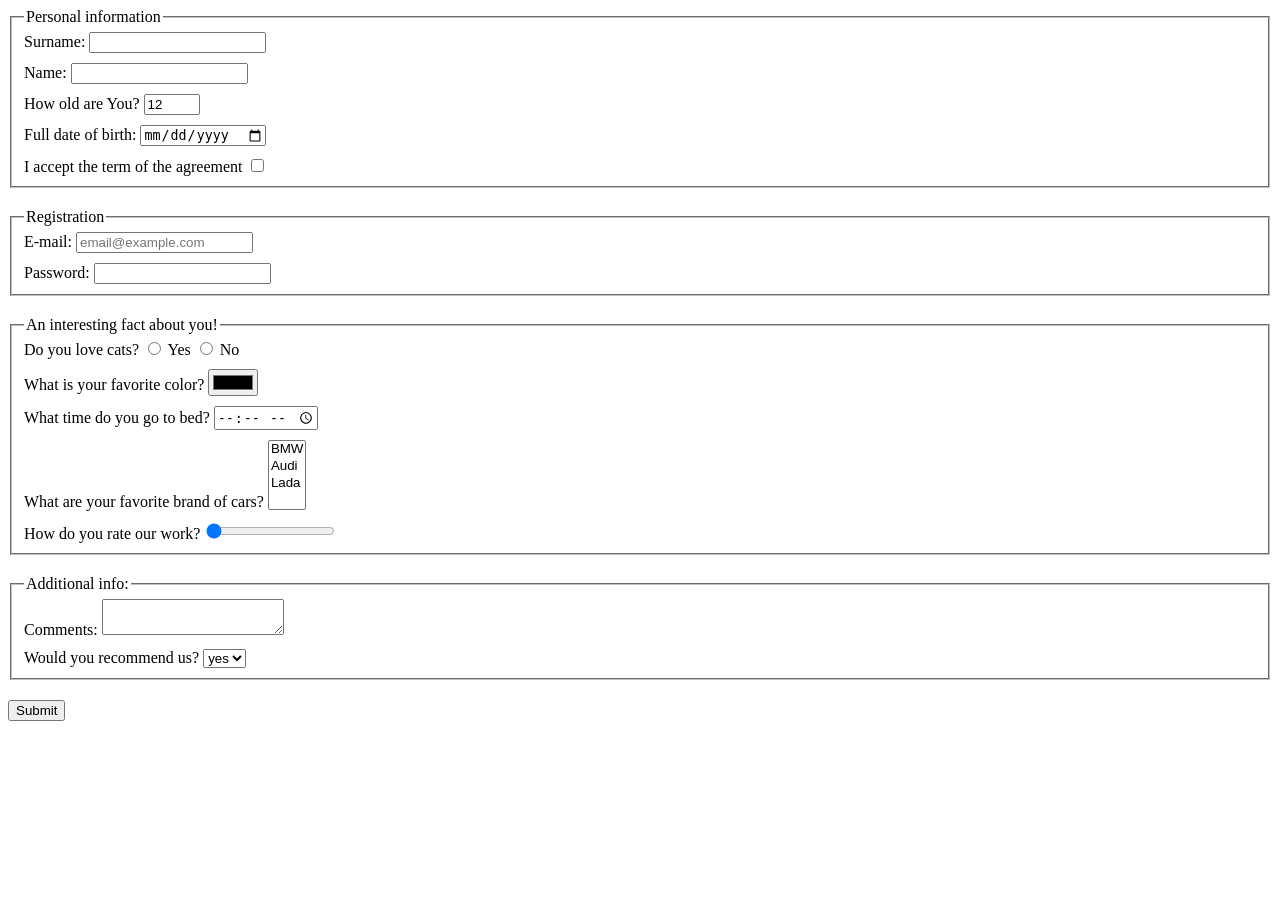
<file: index.html>
<!doctype html><html lang="en"><head><meta charset="UTF-8"><meta name="viewport" content="width=device-width, user-scalable=no, initial-scale=1.0, maximum-scale=1.0, minimum-scale=1.0"><meta http-equiv="X-UA-Compatible" content="ie=edge"><title>HTML Form</title><link rel="stylesheet" href="style.6fae5473.css"></head><body> <form action="https://mate-academy-form-lesson.herokuapp.com/create-application" method="post"> <fieldset class="info_block"> <legend>Personal information</legend> <div class="question"> <label for="surname">Surname:</label> <input type="text" id="surname" required> </div> <div class="question"> <label for="name">Name:</label> <input type="text" id="name" required> </div> <div class="question"> <label for="age">How old are You?</label> <input type="number" id="age" value="12" min="0" max="100"> </div> <div class="question"> <label for="birthdate">Full date of birth:</label> <input type="date" id="birthdate"> </div> <div class="question"> <label for="accept">I accept the term of the agreement</label> <input type="checkbox" id="accept"> </div> </fieldset> <fieldset class="info_block"> <legend>Registration</legend> <div class="question"> <label for="email">E-mail:</label> <input type="email" id="email" placeholder="email@example.com" required> </div> <div class="question"> <label for="password">Password:</label> <input type="password" id="password" minlength="7" maxlength="16" required> </div> </fieldset> <fieldset class="info_block"> <legend>An interesting fact about you!</legend> <div class="question"> Do you love cats? <input type="radio" id="yes" name="cats"> <label for="yes">Yes</label> <input type="radio" id="no" name="cats"> <label for="no">No</label> </div> <div class="question"> <label for="color">What is your favorite color?</label> <input type="color" id="color"> </div> <div class="question"> <label for="bedtime">What time do you go to bed?</label> <input type="time" id="bedtime"> </div> <div class="question"> <label for="car">What are your favorite brand of cars?</label> <select name="car" id="car" multiple> <option value="bmw">BMW</option> <option value="audi">Audi</option> <option value="lada">Lada</option> </select> </div> <div class="question"> <label for="work">How do you rate our work?</label> <input type="range" id="work" value="0"> </div> </fieldset> <fieldset class="info_block"> <legend>Additional info:</legend> <div class="question"> <label for="comment">Comments:</label> <textarea id="comment"></textarea> </div> <div class="question"> <label for="recomendation">Would you recommend us?</label> <select name="recomendation" id="recomendation"> <option value="yes">yes</option> <option value="no">no</option> </select> </div> </fieldset> <button type="submit" onsubmit="onSubmit()">Submit</button> </form> <script type="text/javascript" src="main.e97352c4.js"></script> </body></html>
</file>
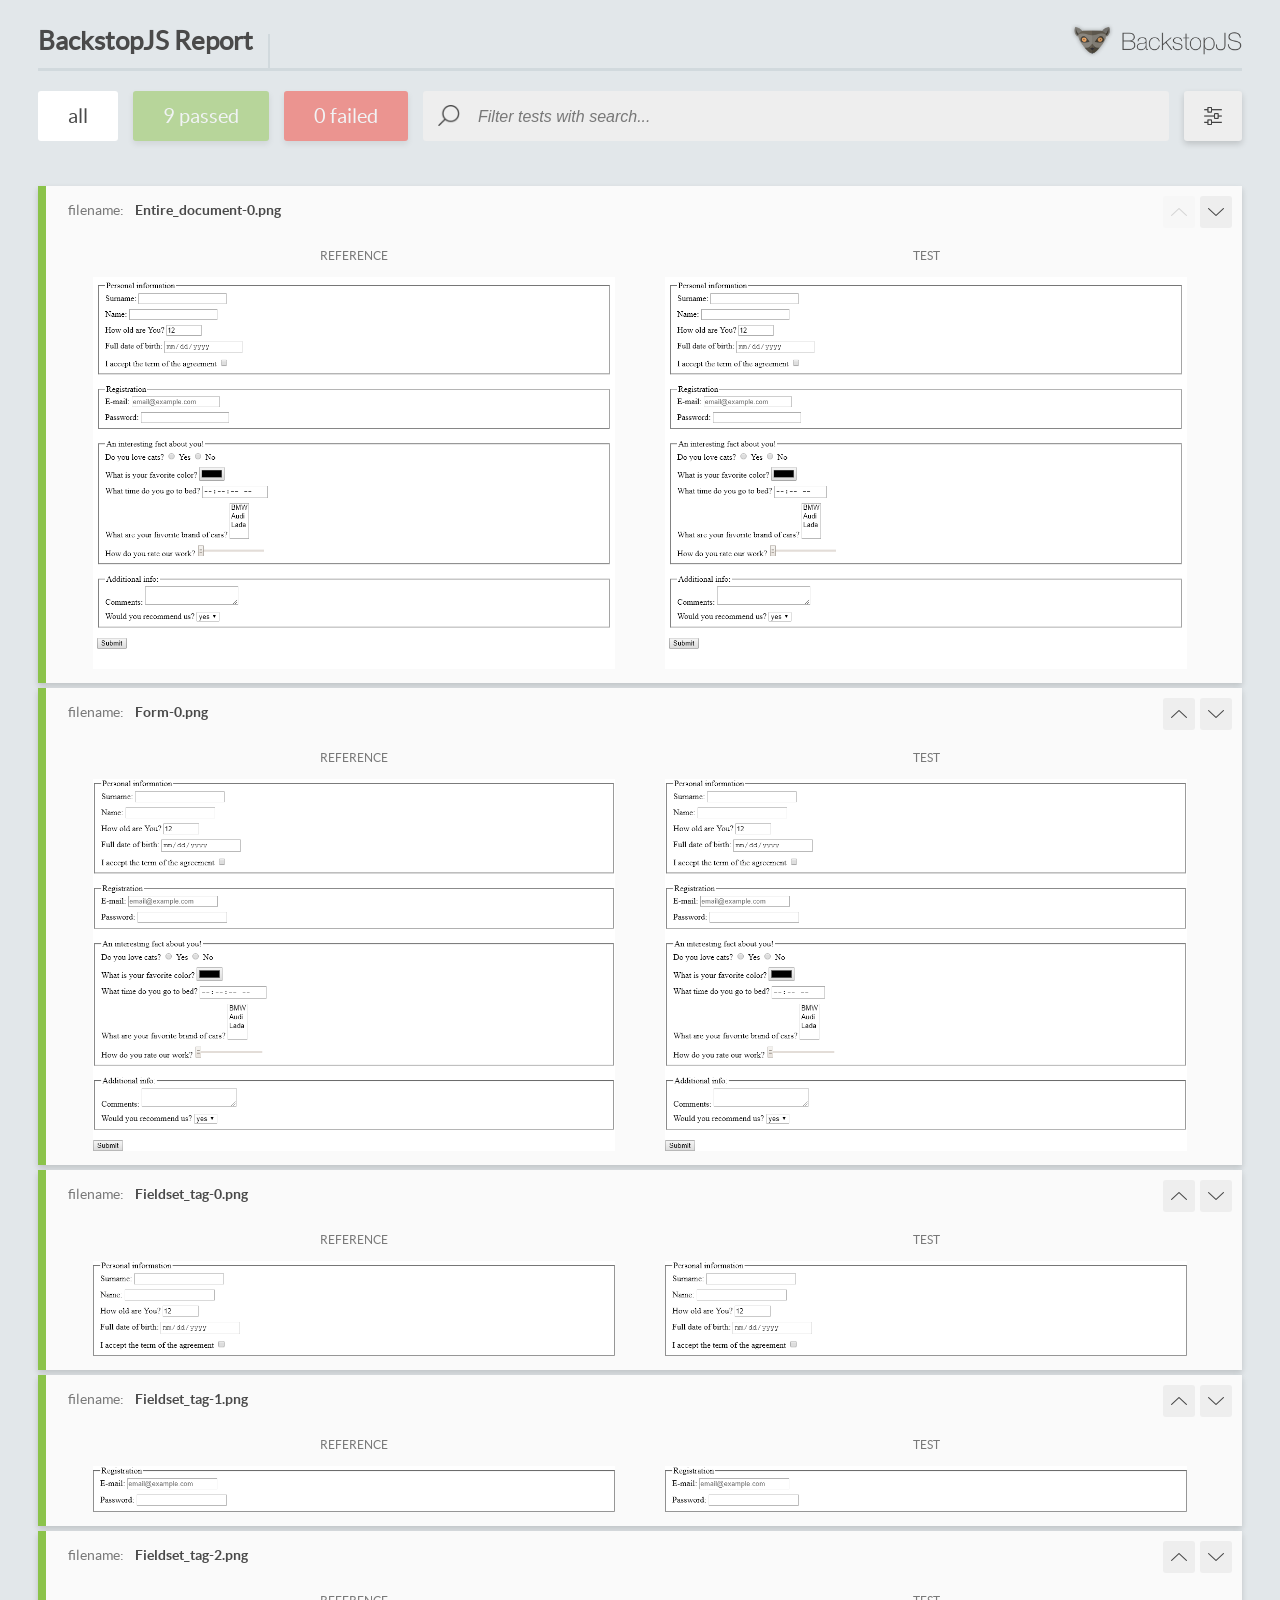
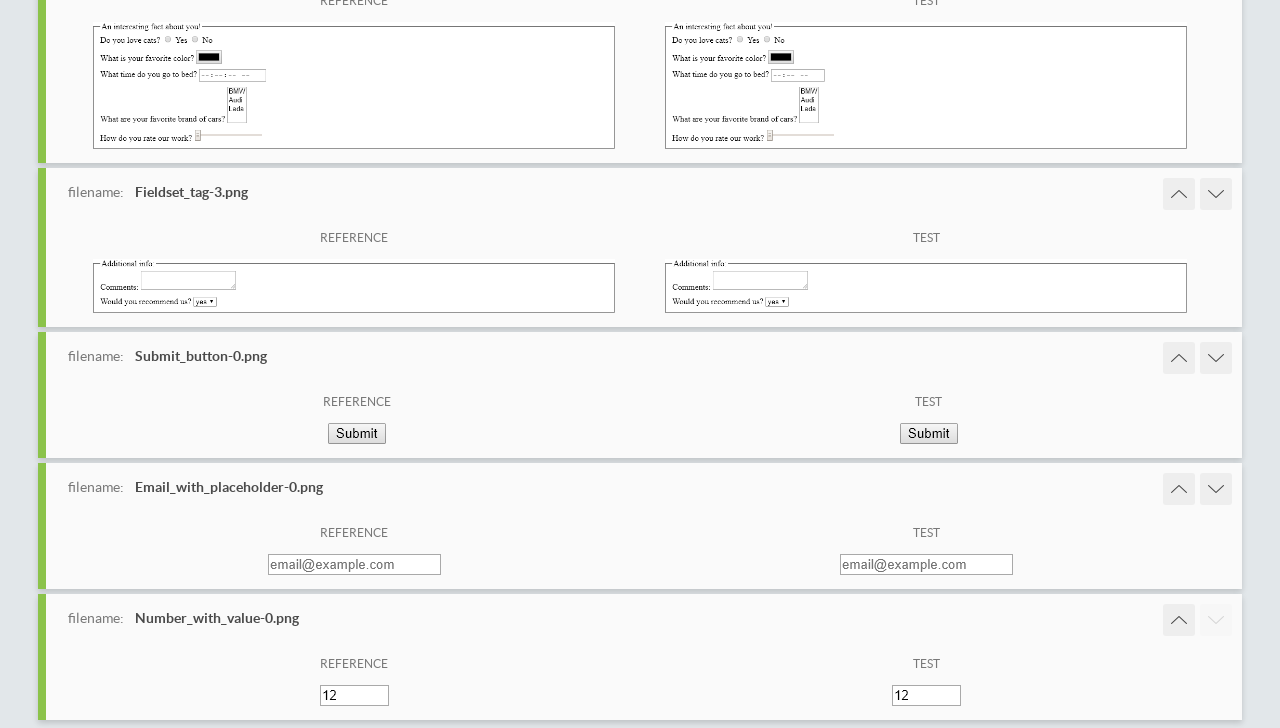
<file: report/html_report/index.html>
<!DOCTYPE html>
<html>
  <head>
    <meta charset="utf-8">
    <title>BackstopJS Report</title>

    <style>
      @font-face {
          font-family: 'latoregular';
          src: url('./assets/fonts/lato-regular-webfont.woff2') format('woff2'),
              url('./assets/fonts/lato-regular-webfont.woff') format('woff');
          font-weight: 400;
          font-style: normal;
      }
      @font-face {
          font-family: 'latobold';
          src: url('./assets/fonts/lato-bold-webfont.woff2') format('woff2'),
              url('./assets/fonts/lato-bold-webfont.woff') format('woff');
          font-weight: 700;
          font-style: normal;
      }

      .ReactModal__Body--open {
          overflow: hidden;
      }
      .ReactModal__Body--open .header {
        display: none;
      }

    </style>
  </head>
  <body style="background-color: #E2E7EA">
    <div id="root">

    </div>
    <script type="text/javascript">
      function report (report) { // eslint-disable-line no-unused-vars
        window.tests = report;
      }
    </script>
    <script type="text/javascript" src="config.js"></script>
    <script type="text/javascript" src="index_bundle.js"></script>
  </body>
</html>
</file>
<file: style.6fae5473.css>
.question{margin-bottom:10px}.info_block{padding-bottom:0;margin-bottom:20px}
/*# sourceMappingURL=style.6fae5473.css.map */
</file>
